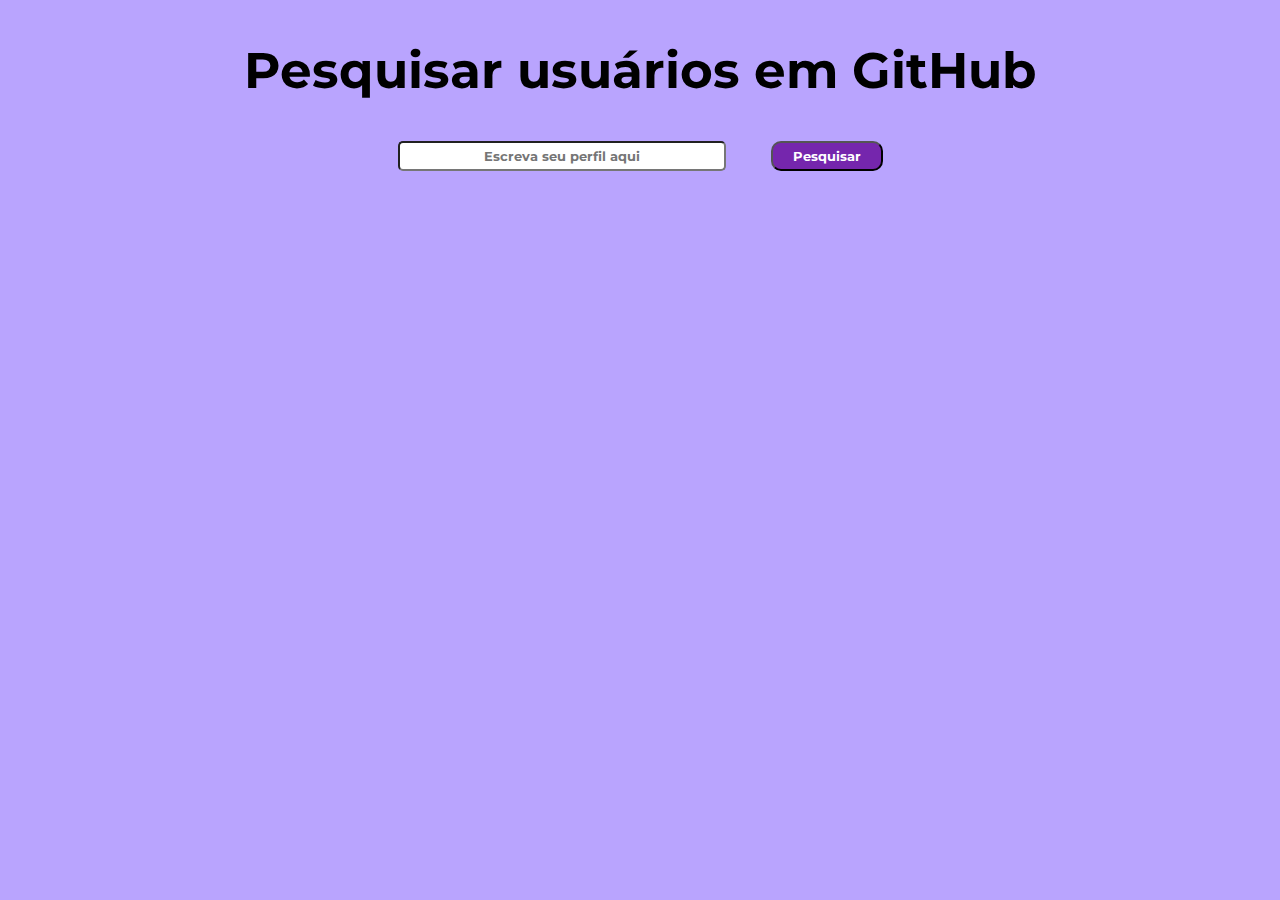
<file: API/index.html>
<!DOCTYPE html>
<html lang="en">
<head>
    <meta charset="UTF-8">
    <meta http-equiv="X-UA-Compatible" content="IE=edge">
    <meta name="viewport" content="width=device-width, initial-scale=1.0">
    <link rel="stylesheet" type="text/css" href="api.css">
    <title>Api</title>
    <!--Google Fonts-->
    <link rel="preconnect" href="https://fonts.googleapis.com">
    <link rel="preconnect" href="https://fonts.gstatic.com" crossorigin>
    <link href="https://fonts.googleapis.com/css2?family=Montserrat:ital,wght@0,100;0,200;0,300;0,400;0,500;0,600;0,700;0,800;0,900;1,100;1,200;1,300;1,400;1,500;1,600;1,700;1,800;1,900&family=Open+Sans:ital,wght@0,400;0,500;0,600;0,700;0,800;1,300;1,400;1,500;1,600;1,700;1,800&family=Raleway:ital,wght@0,100;0,200;0,300;0,400;0,500;0,600;0,700;0,800;0,900;1,100;1,200;1,300;1,400;1,500;1,600;1,700;1,800;1,900&display=swap" rel="stylesheet">
    <!--End Google Fonts-->
</head>
<body>
    <div class="container">
        <div class="card">
            <h1 class="titulo">Pesquisar usuários em GitHub</h1>
            <input type="text" placeholder="Escreva seu perfil aqui" id="usuario">
            <button id="button" type="button">Pesquisar</button>
        </div>
        <div id="resultado"></div>
    </div>
    <script src="api.js"></script>
</body>
</html>
</file>
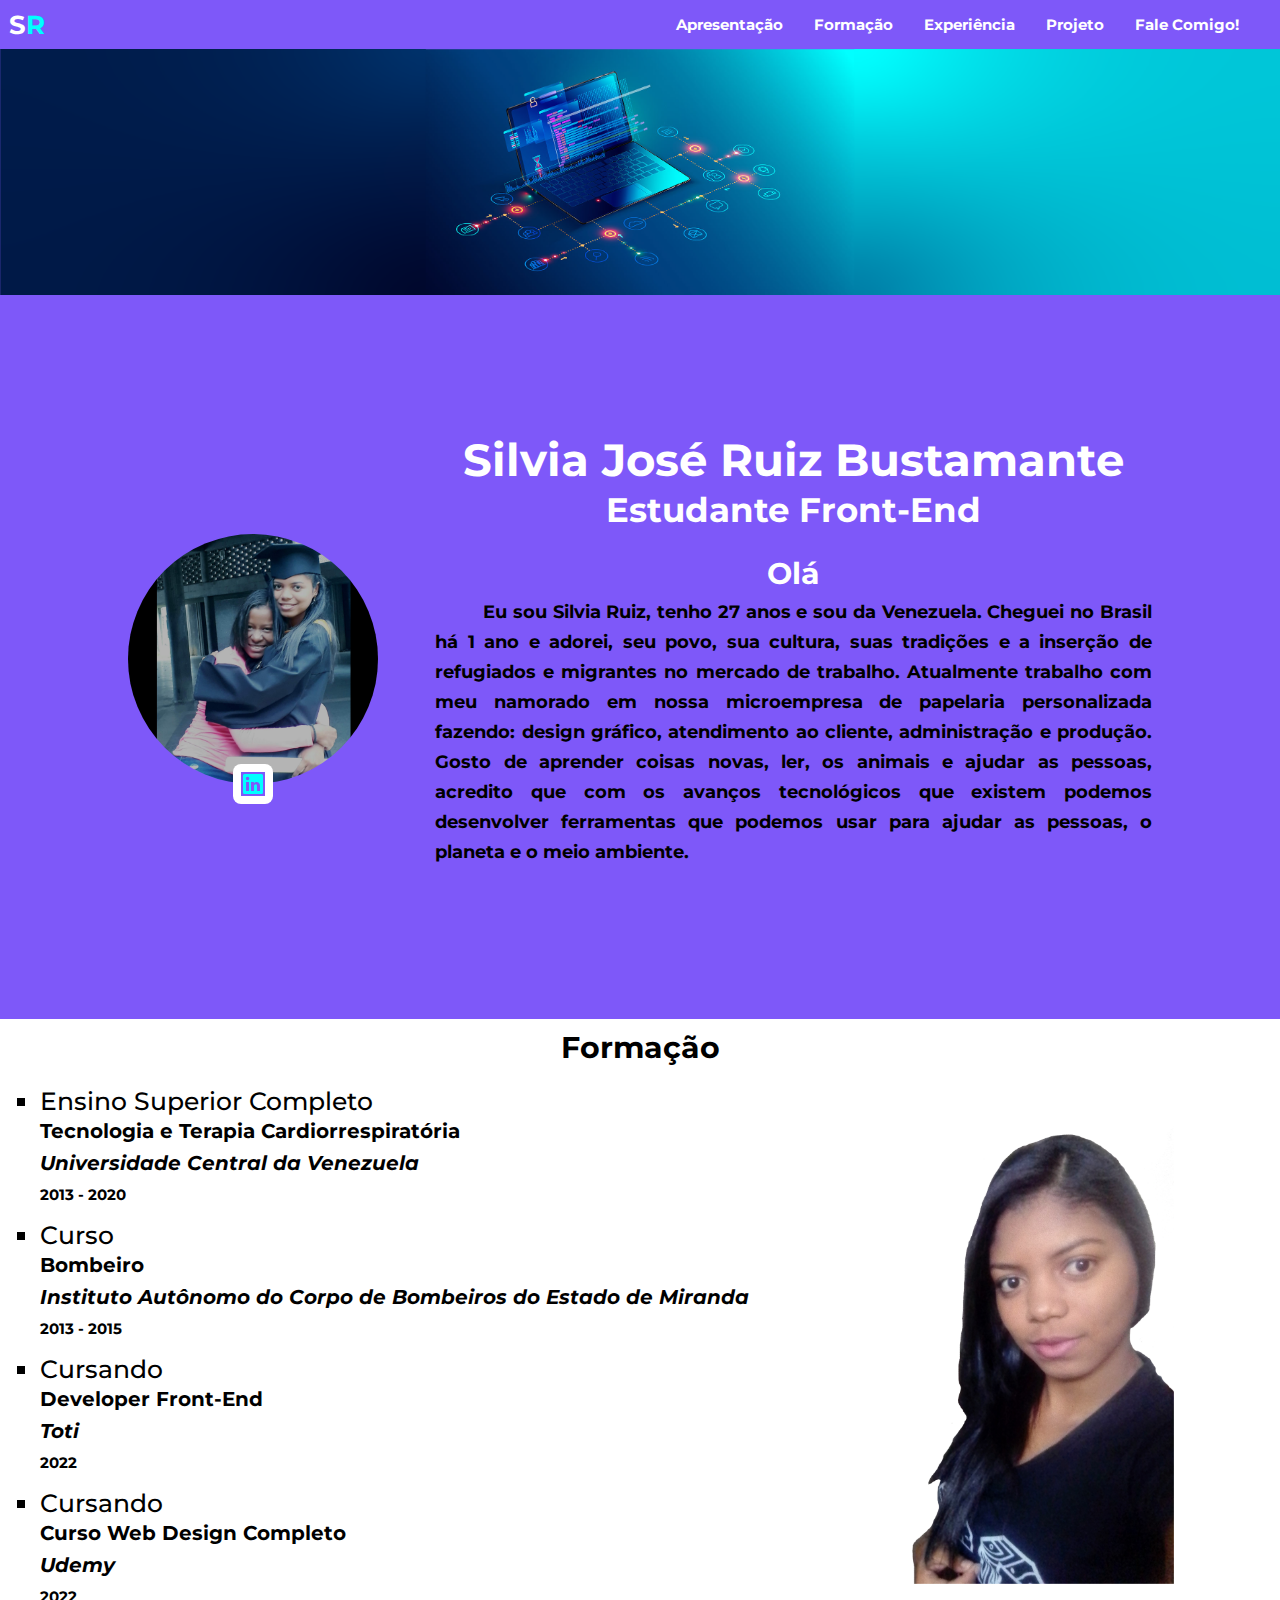
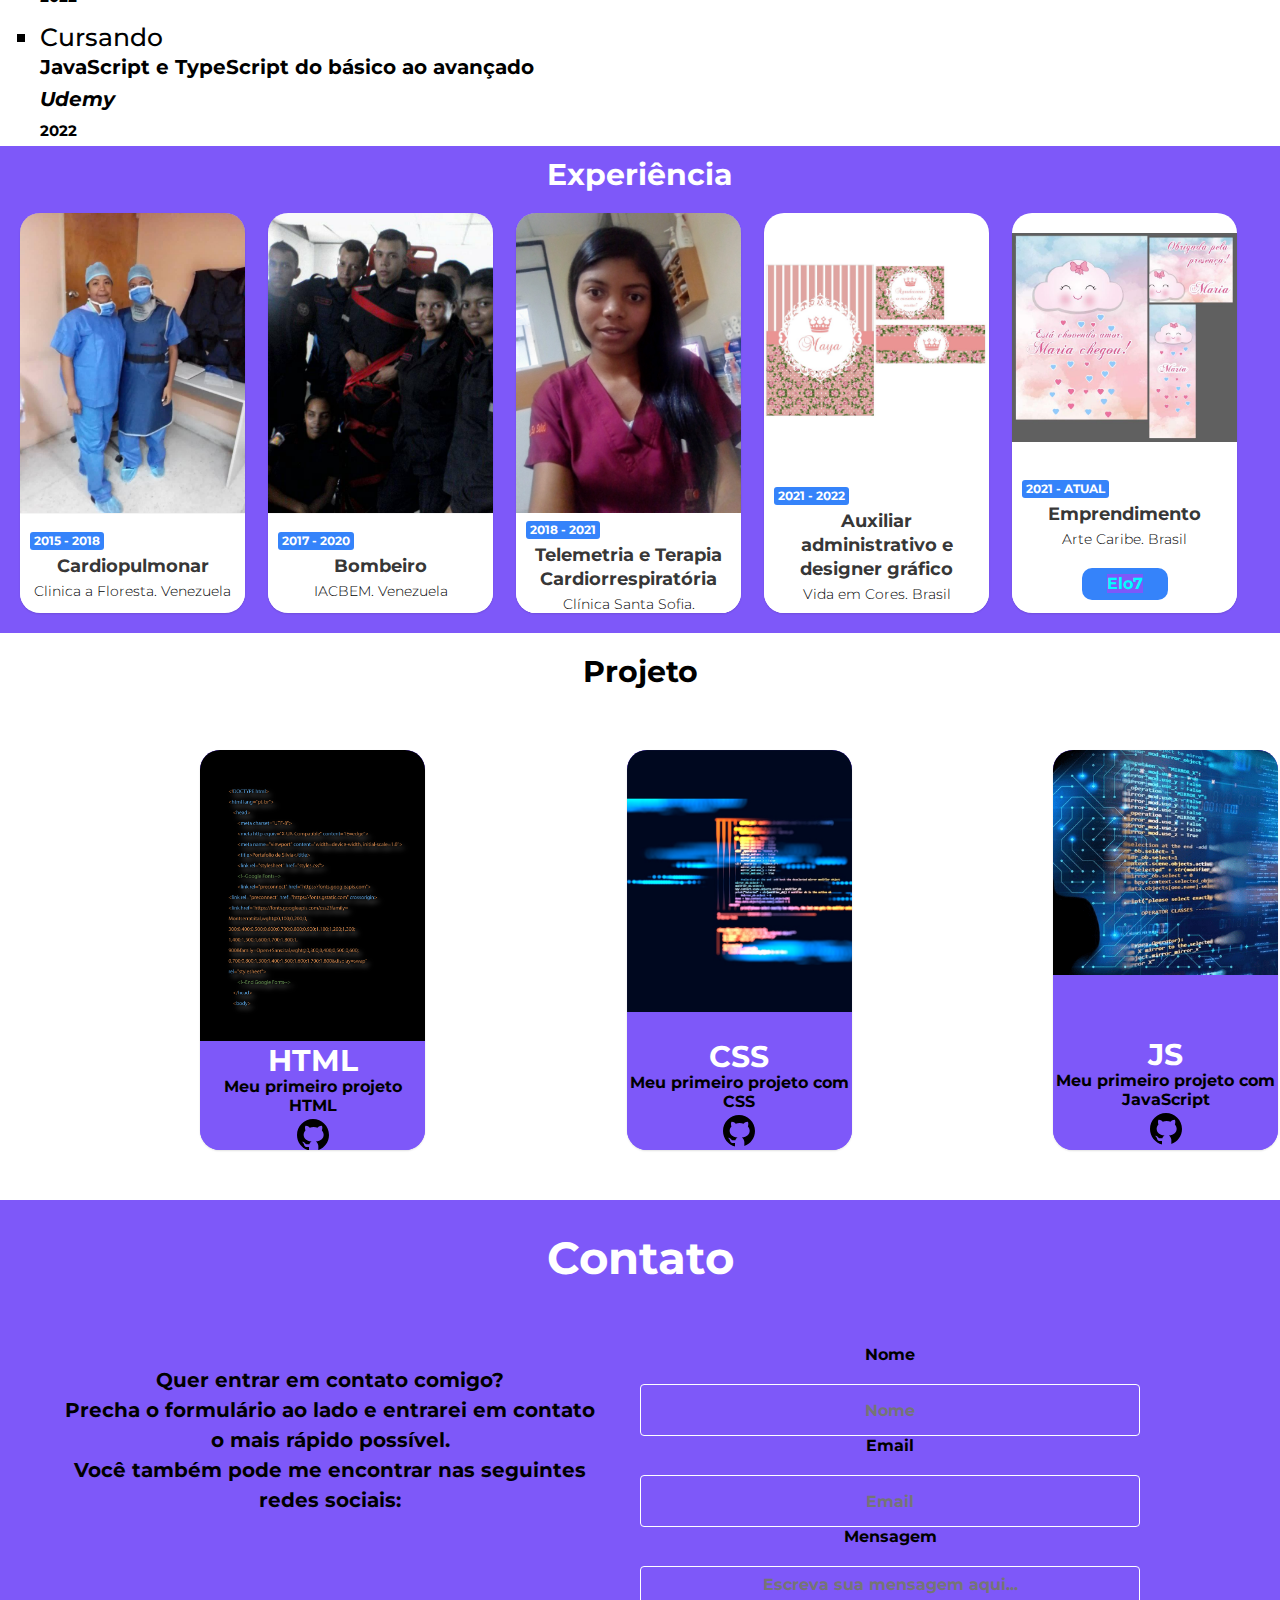
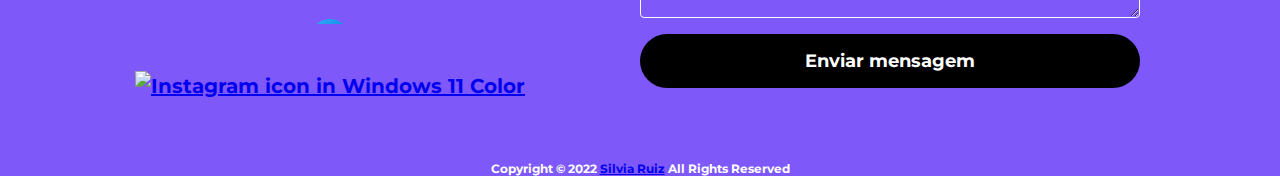
<file: HTML/index.html>
<!DOCTYPE html>
<html lang="pt-br">
    <head>
        <meta charset="UTF-8">
        <meta http-equiv="X-UA-Compatible" content="IE=edge">
        <meta name="viewport" content="width=device-width, initial-scale=1.0">
        <title>Portafolio de Silvia</title>
        <link rel="stylesheet" type="text/css" href="../CSS/cabeçalho.css">
        <link rel="stylesheet" type="text/css" href="../CSS/PrimeraParte.css">
        <link rel="stylesheet" type="text/css" href="../CSS/SegundaParte.css">
        <link rel="stylesheet" type="text/css" href="../CSS/TerceraParte.css">
        <link rel="stylesheet" type="text/css" href="../CSS/CuartaParte.css">
        <link rel="stylesheet" type="text/css" href="../CSS/QuintaParte.css">
        <link rel="stylesheet" type="text/css" href="../CSS/Responsivo.css">
        <!--Google Fonts-->
        <link rel="preconnect" href="https://fonts.googleapis.com">
        <link rel="preconnect" href="https://fonts.gstatic.com" crossorigin>
        <link href="https://fonts.googleapis.com/css2?family=Montserrat:ital,wght@0,100;0,200;0,300;0,400;0,500;0,600;0,700;0,800;0,900;1,100;1,200;1,300;1,400;1,500;1,600;1,700;1,800;1,900&family=Open+Sans:ital,wght@0,400;0,500;0,600;0,700;0,800;1,300;1,400;1,500;1,600;1,700;1,800&family=Raleway:ital,wght@0,100;0,200;0,300;0,400;0,500;0,600;0,700;0,800;0,900;1,100;1,200;1,300;1,400;1,500;1,600;1,700;1,800;1,900&display=swap" rel="stylesheet">
        <!--End Google Fonts-->
    </head>
    <body>
        <header class="cabeçalho">
          <nav class="navbar">
            <div class="brand">
              <h2>S<span>R</span></h2>
            </div>
            <ul class="menu">
              <li><a href="#primera_parte">Apresentação</a></li>
              <li><a href="#segunda_parte">Formação</a></li>
              <li><a href="#tercera_parte">Experiência</a></li>
              <li><a href="#cuarta_parte">Projeto</a></li>
              <li><a href="#quinta_parte">Fale Comigo!</a></li>
            </ul>
          </nav>
          <figure class="foto_portada">
            <img src="./Imagems/portada 2.png" alt="foto de portada" width="100%">
          </figure>
      </header>
      <main class="main">
        <section id="primera_parte" class="primera_parte">
          <div class="avatar">
            <span class="avatar_conteudo">
              <img src="./Imagems/con mi hermana1.png" alt="Foto de perfil" class="avatar_imagem">
            </span>
            <a href="https://www.linkedin.com/in/silvia-ruiz-bustamante-6b4859243/">
            <span class="avatar_badge">
              <svg xmlns="http://www.w3.org/2000/svg" viewBox="0 0 24 24" data-supported-dps="24x24" fill="currentColor" class="mercado-match" width="24" height="24" focusable="false">
                <path d="M20.5 2h-17A1.5 1.5 0 002 3.5v17A1.5 1.5 0 003.5 22h17a1.5 1.5 0 001.5-1.5v-17A1.5 1.5 0 0020.5 2zM8 19H5v-9h3zM6.5 8.25A1.75 1.75 0 118.3 6.5a1.78 1.78 0 01-1.8 1.75zM19 19h-3v-4.74c0-1.42-.6-1.93-1.38-1.93A1.74 1.74 0 0013 14.19a.66.66 0 000 .14V19h-3v-9h2.9v1.3a3.11 3.11 0 012.7-1.4c1.55 0 3.36.86 3.36 3.66z"></path>
              </svg>
            </span>
            </a>
          </div>
        <div class="conteudo">
          <h1 class="titulo_principal">Silvia José Ruiz Bustamante</h1>
          <p class="subtitulo">Estudante Front-End</p>
          <div id="Apresentação">
              <h2 class="Apresentação_subtitulo">Olá</h2>
              <p class="Apresentação">Eu sou Silvia Ruiz, tenho 27 anos e sou da Venezuela. Cheguei no Brasil há 1 ano e adorei, 
                seu povo, sua cultura, suas tradições e a inserção de refugiados e migrantes no mercado de trabalho. 
                Atualmente trabalho com meu namorado em nossa microempresa de papelaria personalizada fazendo: 
                design gráfico, atendimento ao cliente, administração e produção. Gosto de aprender coisas novas, ler, 
                os animais e ajudar as pessoas, acredito que com os avanços tecnológicos que existem podemos desenvolver 
                ferramentas que podemos usar para ajudar as pessoas, o planeta e o meio ambiente.</p>
          </div>
        </div>
        </section>
        <section id="segunda_parte">
          <div id="Formação">
            <h2 class="formação">Formação</h2>
              <div class="divisão">
                <ul class="formação_menu">
                    <li>Ensino Superior Completo</li>
                    <p> <strong>Tecnologia e Terapia Cardiorrespiratória</strong></p>
                    <p> <em>Universidade Central da Venezuela</em> <br> 2013 - 2020 </p>
                    <li>Curso</li>
                    <p><strong>Bombeiro</strong></p>
                    <p> <em>Instituto Autônomo do Corpo de Bombeiros do Estado de Miranda</em> <br> 2013 - 2015</p>
                    <li>Cursando</li>
                    <p><strong>Developer Front-End</strong></p>
                    <p> <em>Toti</em> <br> 2022</p>
                    <li>Cursando</li>
                    <p><strong>Curso Web Design Completo</strong></p>
                    <p> <em>Udemy</em> <br> 2022</p>
                    <li>Cursando</li>
                    <p><strong>JavaScript e TypeScript do básico ao avançado</strong></p>
                    <p> <em>Udemy</em> <br> 2022</p>
                </ul>
                <figure class="foto_perfil">
                  <img src="./Imagems/Foto1.png" alt="Foto de perfil" width="300px">
                </figure>
              </div>
          </div>
        </section>
        <section id="tercera_parte">
        <div id="Experiência">
          <h2 class="experiência">Experiência</h2>
          <div class="divisão_1">
          <div class="card">
              <img src="./Imagems/azul.jpg" alt="Hemodinamia" width="100%" class="card_imagem">
            <div class="card_info">
              <p class="card_tempo">2015 - 2018</p>
              <p class="card_cargo"> Cardiopulmonar</p>
              <p class="card_endereço">Clinica a Floresta. Venezuela</p>
            </div>
          </div>
          <div class="card">
            <img src="./Imagems/bomberos.jpg" alt="Bombeiro" width="100%" class="card_imagem">
            <div class="card_info">
              <p class="card_tempo">2017 - 2020</p>
              <p class="card_cargo"> Bombeiro</p>
              <p class="card_endereço">IACBEM. Venezuela</p>
            </div>
          </div>
          <div class="card">
            <img src="./Imagems/IMG_20190922_130420_.jpg" alt="Na Clinica" width="100%" class="card_imagem0">
            <div class="card_info">
              <p class="card_tempo">2018 - 2021</p>
              <p class="card_cargo">Telemetria e Terapia Cardiorrespiratória</p>
              <p class="card_endereço">Clínica Santa Sofia. Venezuela</p>
            </div>
          </div>
          <div class="card">
            <img src="./Imagems/maya 24a4020.JPG" alt="Arte floral" width="100%" class="card_imagem1">
            <div class="card_info">
              <p class="card_tempo">2021 - 2022</p>
              <p class="card_cargo">Auxiliar administrativo e designer gráfico</p>
              <p class="card_endereço">Vida em Cores. Brasil</p>
            </div>
          </div>
          <div class="card">
            <img src="./Imagems/maria.JPG" alt="Arte de nuvem" width="100%" class="card_imagem2">
            <div class="card_info">
              <p class="card_tempo">2021 - Atual</p>
              <p class="card_cargo">Emprendimento</p>
              <p class="card_endereço">Arte Caribe. Brasil</p>
              <a href="https://www.elo7.com.br/ARTECARIBE" class="botao_elo7">
                <span>Elo7</span>
              </a>
            </div>
          </div>
          </div>
        </div>
        </section>
        <section id="cuarta_parte">
        <div class="Projeto_heading">
            <h2 class="Projetos">Projeto</h2>
            <div class="divisão_2">
              <div class="card_html">
                  <img src="./Imagems/codigo.png" alt="Projeto HTML" width="100%">
                <div class="card_projeto">
                  <p class="card_titulo">HTML</p>
                  <p class="card_descrição">Meu primeiro projeto HTML</p>
                  <a href="https://github.com/Bsilvia20/Portafolio">
                    <svg xmlns="http://www.w3.org/2000/svg" x="0px" y="0px"
                    width="40" height="40"
                    viewBox="0 0 30 30"
                    style=" fill:#000000;">    <path d="M15,3C8.373,3,3,8.373,3,15c0,5.623,3.872,10.328,9.092,11.63C12.036,26.468,12,26.28,12,26.047v-2.051 c-0.487,0-1.303,0-1.508,0c-0.821,0-1.551-0.353-1.905-1.009c-0.393-0.729-0.461-1.844-1.435-2.526 c-0.289-0.227-0.069-0.486,0.264-0.451c0.615,0.174,1.125,0.596,1.605,1.222c0.478,0.627,0.703,0.769,1.596,0.769 c0.433,0,1.081-0.025,1.691-0.121c0.328-0.833,0.895-1.6,1.588-1.962c-3.996-0.411-5.903-2.399-5.903-5.098 c0-1.162,0.495-2.286,1.336-3.233C9.053,10.647,8.706,8.73,9.435,8c1.798,0,2.885,1.166,3.146,1.481C13.477,9.174,14.461,9,15.495,9 c1.036,0,2.024,0.174,2.922,0.483C18.675,9.17,19.763,8,21.565,8c0.732,0.731,0.381,2.656,0.102,3.594 c0.836,0.945,1.328,2.066,1.328,3.226c0,2.697-1.904,4.684-5.894,5.097C18.199,20.49,19,22.1,19,23.313v2.734 c0,0.104-0.023,0.179-0.035,0.268C23.641,24.676,27,20.236,27,15C27,8.373,21.627,3,15,3z"></path></svg>
                  </a>
                </div>
              </div>
              <div class="card_css">
                <img src="./Imagems/fundo.png" alt="Projeto CSS" width="100%">
              <div class="card_projeto">
                <p class="card_titulo">CSS</p>
                <p class="card_descrição">Meu primeiro projeto com CSS</p>
                <a href="https://github.com/Bsilvia20/Portafolio-CSS">
                  <svg xmlns="http://www.w3.org/2000/svg" x="0px" y="0px"
                  width="40" height="40"
                  viewBox="0 0 30 30"
                  style=" fill:#000000;">    <path d="M15,3C8.373,3,3,8.373,3,15c0,5.623,3.872,10.328,9.092,11.63C12.036,26.468,12,26.28,12,26.047v-2.051 c-0.487,0-1.303,0-1.508,0c-0.821,0-1.551-0.353-1.905-1.009c-0.393-0.729-0.461-1.844-1.435-2.526 c-0.289-0.227-0.069-0.486,0.264-0.451c0.615,0.174,1.125,0.596,1.605,1.222c0.478,0.627,0.703,0.769,1.596,0.769 c0.433,0,1.081-0.025,1.691-0.121c0.328-0.833,0.895-1.6,1.588-1.962c-3.996-0.411-5.903-2.399-5.903-5.098 c0-1.162,0.495-2.286,1.336-3.233C9.053,10.647,8.706,8.73,9.435,8c1.798,0,2.885,1.166,3.146,1.481C13.477,9.174,14.461,9,15.495,9 c1.036,0,2.024,0.174,2.922,0.483C18.675,9.17,19.763,8,21.565,8c0.732,0.731,0.381,2.656,0.102,3.594 c0.836,0.945,1.328,2.066,1.328,3.226c0,2.697-1.904,4.684-5.894,5.097C18.199,20.49,19,22.1,19,23.313v2.734 c0,0.104-0.023,0.179-0.035,0.268C23.641,24.676,27,20.236,27,15C27,8.373,21.627,3,15,3z"></path></svg>
                </a>
              </div>
              </div>
              <div class="card_js">
                <img src="./Imagems/cccc.png" alt="Projeto CSS" width="100%">
              <div class="card_projeto">
                <p class="card_titulo">JS</p>
                <p class="card_descrição">Meu primeiro projeto com JavaScript</p>
                <a href="https://github.com/Bsilvia20/Portafolio-JS">
                  <svg xmlns="http://www.w3.org/2000/svg" x="0px" y="0px"
                  width="40" height="40"
                  viewBox="0 0 30 30"
                  style=" fill:#000000;">    <path d="M15,3C8.373,3,3,8.373,3,15c0,5.623,3.872,10.328,9.092,11.63C12.036,26.468,12,26.28,12,26.047v-2.051 c-0.487,0-1.303,0-1.508,0c-0.821,0-1.551-0.353-1.905-1.009c-0.393-0.729-0.461-1.844-1.435-2.526 c-0.289-0.227-0.069-0.486,0.264-0.451c0.615,0.174,1.125,0.596,1.605,1.222c0.478,0.627,0.703,0.769,1.596,0.769 c0.433,0,1.081-0.025,1.691-0.121c0.328-0.833,0.895-1.6,1.588-1.962c-3.996-0.411-5.903-2.399-5.903-5.098 c0-1.162,0.495-2.286,1.336-3.233C9.053,10.647,8.706,8.73,9.435,8c1.798,0,2.885,1.166,3.146,1.481C13.477,9.174,14.461,9,15.495,9 c1.036,0,2.024,0.174,2.922,0.483C18.675,9.17,19.763,8,21.565,8c0.732,0.731,0.381,2.656,0.102,3.594 c0.836,0.945,1.328,2.066,1.328,3.226c0,2.697-1.904,4.684-5.894,5.097C18.199,20.49,19,22.1,19,23.313v2.734 c0,0.104-0.023,0.179-0.035,0.268C23.641,24.676,27,20.236,27,15C27,8.373,21.627,3,15,3z"></path></svg>
                </a>
              </div>
              </div>
            </div>
        </div>
        </section>   
        <section id="quinta_parte">
          <div class="contato">
            <h2>Contato</h2>
          </div>
          <div class="divisão_3">
            <div class="contato_text">
              <p>Quer entrar em contato comigo?</p>
              <p>Precha o formulário ao lado e entrarei em contato o mais rápido possível.</p>
              <p>Você também pode me encontrar nas seguintes redes sociais:</p>
              <div class="botao">
                  <a href="https://www.facebook.com/silvia.bustamante.9465/" class="botao_secundario">
                  <svg xmlns="http://www.w3.org/2000/svg" x="0px" y="0px"
                  width="48" height="48"
                  viewBox="0 0 48 48"
                  style=" fill:#000000;"><linearGradient id="Ld6sqrtcxMyckEl6xeDdMa_uLWV5A9vXIPu_gr1" x1="9.993" x2="40.615" y1="9.993" y2="40.615" gradientUnits="userSpaceOnUse"><stop offset="0" stop-color="#2aa4f4"></stop><stop offset="1" stop-color="#007ad9"></stop></linearGradient><path fill="url(#Ld6sqrtcxMyckEl6xeDdMa_uLWV5A9vXIPu_gr1)" d="M24,4C12.954,4,4,12.954,4,24s8.954,20,20,20s20-8.954,20-20S35.046,4,24,4z"></path><path fill="#fff" d="M26.707,29.301h5.176l0.813-5.258h-5.989v-2.874c0-2.184,0.714-4.121,2.757-4.121h3.283V12.46 c-0.577-0.078-1.797-0.248-4.102-0.248c-4.814,0-7.636,2.542-7.636,8.334v3.498H16.06v5.258h4.948v14.452 C21.988,43.9,22.981,44,24,44c0.921,0,1.82-0.084,2.707-0.204V29.301z"></path></svg>
                  </a>
                <a href="https://www.instagram.com/bsilvia20/" class="botao_primario">
                  <img srcset="https://img.icons8.com/fluency/452/instagram-new.png 2x" alt="Instagram icon in Windows 11 Color" loading="lazy" style="width:55px;height:55px;">
                </a>
              </div>
            </div>
            <div class="correio">
              <form class="form-group">
                <label class="subtituloFormulario">Nome</label>
                <input class="input validar" type="text" placeholder="Nome">
                <label class="subtituloFormulario">Email</label>
                <input class="email validar" type="email" placeholder="Email">
                <label class="subtituloFormulario">Mensagem</label>
                <textarea class="validar" name="message" placeholder="Escreva sua mensagem aqui..."></textarea>
                <button class="btn-submit" type="submit">Enviar mensagem</button>
              </form>
            </div>
          </div>
        </section>
        <script src="../JS/Formulario.js"></script>
      </main>
      <footer>
        <div class="footer">
          <p>Copyright © 2022 
            <a href="mailto:bsilvia20@gmail.com"> Silvia Ruiz</a> All Rights Reserved</p>
          </p>
        </div>
      </footer>
    </body>
</html>
</file>
<file: API/api.css>
* {
    box-sizing: border-box;
    font-family: "Montserrat", Open Sans, sans-serif, Raleway;
    background-color: #b9a4fe;
    text-align: center;
    font-weight: bold;
    margin: 20px;
}

.titulo {
    font-size: 50px;
    color: #000000;
}

#usuario {
    background-color: #ffffff;
    padding: 5px 70px;
    border-radius: 5px;
}

#button {
    color: #ffffff;
    background-color: #7526ad;
    padding: 5px 20px;
    border-radius: 10px;
    cursor: pointer;
}
</file>
<file: CSS/cabeçalho.css>
* {
    box-sizing: border-box;
    font-family: "Montserrat", Open Sans, sans-serif, Raleway;
    background-color: #7E58F9;
    text-align: center;
    font-weight: bold;
    margin: 0;
}

.cabeçalho {
    font-size: 15px;
    color: #fff;
}

.brand {
    padding: 4px;
    font-size: 17px;
}

span {
    color: aqua;
}

.navbar {
    display: flex;
    justify-content: space-between;
    padding: 5px;
}

.menu {
    display: flex;
    width: 50%;
    justify-content: space-around;
    padding: 10px 20px;
}

.menu li {
    list-style: none;
}

.menu a {
    color: rgb(255, 255, 255);
    display: flex;
    text-decoration: none;
}

.menu a:hover {
    color: #7E58F9;
    background-color: aqua;
    border-radius: 5px;
    padding: 10px;
    transition: ease-in 0.5s;
}
</file>
<file: CSS/PrimeraParte.css>
.primera_parte {
    margin: 0 auto;
    width: 80vw;
    height: 80vh;
    display: grid;
    grid-template-columns: 30% 70%;
    align-items: center;
}

.avatar {
    position: relative;
    height: 250px;
    width: 250px;
  }
  
  .avatar_conteudo {
    height: 100%;
    width: 100%;
    border-radius: 50%;
    display: flex;
    align-items: center;
    justify-content: center;
    overflow: hidden;
  }
  
  .avatar_imagem {
    object-fit: cover;
    width: 100%;
    height: 100%;
  }
  
  .avatar_badge {
    position: absolute;
    background-color: #fff;
    bottom: -20px;
    left: calc(50% - 20px);
    height: 40px;
    width: 40px;
    border-radius: 20%;
    display: flex;
    align-items: center;
    justify-content: center;
  }

.titulo_principal {
    font-size: 45px;
    color: #fff;
    display: flex;
    justify-content: center;
    line-height: 10px;
    margin-top: 3px;
}

.subtitulo {
    font-size: 34px;
    color: #fff;
    line-height: 70px;
    padding: 10px;
}

.Apresentação_subtitulo {
    font-size: 30px;
    color: rgb(255, 255, 255);
    margin-bottom: 5px;
}

.Apresentação {
    font-size: 18px;
    color: black;
    display: block;
    align-items: center;
    justify-content: center;
    text-align: justify;
    line-height: 30px;
    text-indent: 3rem;
}
</file>
<file: CSS/SegundaParte.css>
.formação {
    font-size: 30px;
    color: black;
    background-color: #fff;
    padding: 10px;
}

.formação_menu {
    color: black;
    background-color: #fff;
    line-height: 30px;
    list-style-type: square;
}

.formação_menu li {
    font-size: 25px;
    font-weight: 500;
    color: black;
    background-color: #fff; 
    text-align: left;
    padding-top: 10px;
}

strong, em {
    font-size: 20px;
    background-color: #fff;
    font-weight: 700;
}

.formação_menu > p {
    font-size: 15px;
    color: black;
    background-color: #fff; 
    text-align: left;
}

.divisão {
    background-color: #fff;
    display: grid;
    grid-template-columns: 60% 40%;
}

.foto_perfil {
    background-color: #fff;
    padding: 10px;
}
</file>
<file: CSS/TerceraParte.css>
.experiência {
    font-size: 30px;
    color: #fff;
    padding-top: 10px;
}

.divisão_1 {
    display: grid;
    grid-template-columns: 1fr 1fr 1fr 1fr 1fr;
    margin: 20px;
}

.card {
    height: 400px;
    width: 225px;
    border-radius: 20px;
    background-color: #fff;
    box-shadow: 0 1px 2px 0 rgba(0 0 0 / 12%);
    overflow: hidden;
}
  
.card_imagem {
    border-bottom: 1px solid rgb(245 245 245);
}

.card_imagem0 {
    margin-bottom: -10px;
}

.card_imagem1 {
    margin: 50px 0px;
}

.card_imagem2 {
    margin: 20px 0px;
}
  
.card_info {
    padding: 10px;
    background-color: #fff;
}
  
.card_info > p {
    display: block;
    margin-top: 4px;
}
  
.card_tempo {
    background-color: rgb(53, 131, 250);
    border-radius: 3px;
    color: #fff;
    text-transform: uppercase;
    font-size: 12px;
    line-height: 14px;
    width: fit-content;
    padding: 2px 4px;
    margin-bottom: 2px;
}
  
.card_cargo {
    font-size: 18px;
    line-height: 24px;
    color: rgba(0 0 0 / 80%);
    background-color: #fff;
}
  
.card_endereço {
    font-size: 14px;
    font-weight: 300;
    color: rgb(0 0 0);
    background-color: #fff;
}

.botao_elo7 {
    background-color: rgb(53, 131, 250);
    border-color: transparent;
    display: inline-flex;
    align-items: center;
    justify-content: center;
    height: 32px;
    border-radius: 10px;
    padding-left: 25px;
    padding-right: 25px;
    text-decoration: none;
    margin-top: 20px;
}
</file>
<file: CSS/CuartaParte.css>
.Projetos_heading {
    background-color: #fff;
}

.Projetos {
    font-size: 30px;
    color: black;
    background-color: #fff;
    padding: 20px;
}

.divisão_2 {
    background-color: #fff;
    display: grid;
    grid-template-columns: 1fr 1fr 1fr;
}

.card_html {
    height: 400px;
    width: 225px;
    margin-top: 40px;
    margin-left: 200px;
    margin-bottom: 50px;
    border-radius: 20px;
    background-color: #7E58F9;
    box-shadow: 0 1px 2px 0 rgba(0 0 0 / 12%);
    overflow: hidden;
}

.card_projeto p {
    display: block;
    margin-top: 4px;
}

.card_titulo {
    font-size: 30px;
    line-height: 24px;
    color: #fff;
}
.card_descrição {
    display: block;
    margin-top: 4px;
}

.card_css {
    height: 400px;
    width: 225px;
    margin-top: 40px;
    margin-left: 200px;
    margin-bottom: 50px;
    border-radius: 20px;
    background-color: #7E58F9;
    box-shadow: 0 1px 2px 0 rgba(0 0 0 / 12%);
    overflow: hidden;
}

.card_css img {
    margin-bottom: 25px;
}

.card_js {
    height: 400px;
    width: 225px;
    margin-top: 40px;
    margin-left: 200px;
    margin-bottom: 50px;
    border-radius: 20px;
    background-color: #7E58F9;
    box-shadow: 0 1px 2px 0 rgba(0 0 0 / 12%);
    overflow: hidden;
}

.card_js img {
    margin-bottom: 60px;
}
</file>
<file: CSS/QuintaParte.css>
.contato {
    font-size: 30px;
    color: #fff;
    margin: 30px;
}
  
.divisão_3 {
    display: grid;
    grid-template-columns: 50% 50%;
    margin: 10px;
    padding: 30px;
}

.contato_text {
    font-size: 20px;
    padding: 20px;
    margin-right: 20px;
    line-height: 30px;
}

.botao {
    margin-top: 100px;
    align-items: center;
    justify-self: center
}

.botao_primario {
    padding: 50px;
}

.form-group {
    display: flex;
    flex-direction: column;
    align-items: stretch;
    width: 100%;
    max-width: 500px;
}

.form-group textarea {
    margin-top: 20px;
    font-size: 16px;
    height: 52px;
    border-radius: 4px;
    border: 1px solid;
    border-color: #fff;
    padding: 8px;
}
  
.form-group input {
    margin-top: 20px;
    font-size: 16px;
    height: 52px;
    border-radius: 4px;
    border: 1px solid;
    border-color: #fff;
    padding: 8px;
}

.subtitulo_formulario {
    color: white;
    font-size: 16px;
    margin-top: 100px;
}

.error-text {
    font-size: 10px;
    color: red;
}

.btn-submit {
    background-color: black;    
    color: #fff;
    border: none;
    border-radius: 28px;
    font-size: 18px;
    line-height: 52px;
    margin-top: 16px;
}

.footer {
    font-size: 12px;
    color: #fff;
}
</file>
<file: CSS/Responsivo.css>
@media screen and (max-width:770px) {
    .primera_parte {
        display: inline-block;
        align-items: center;
    }

    .menu {
        line-height: 30px;
        margin-left: 50px;
        display: flex;
        flex-wrap: wrap;
    }

    .titulo_principal{
        margin-top: 20px;
        line-height: 50px;
    }
    
    .divisão_1 {
        grid-template-columns: 1fr 1fr;
    }
    .divisão_2 {
        display: block;
    }

    .card {
        margin: 20px;
    }
}
</file>
